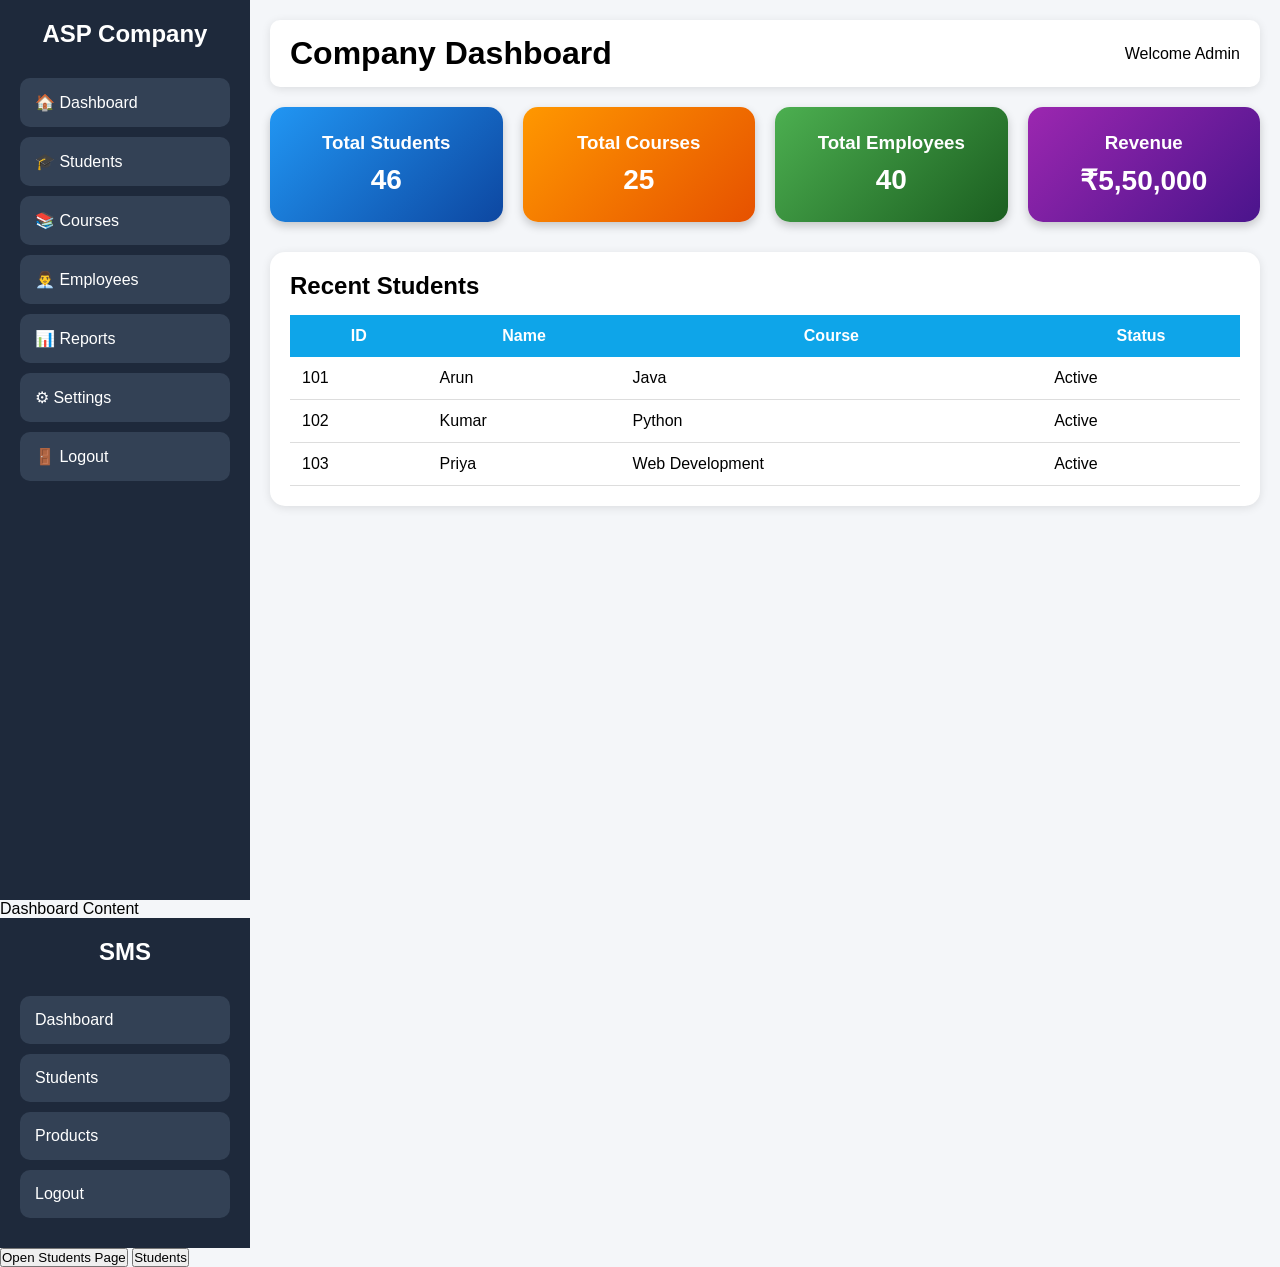
<file: index.html>
<!DOCTYPE html>
<html lang="en">
<head>

    <meta charset="UTF-8">

    <meta name="viewport"
    content="width=device-width, initial-scale=1.0">

    <title>ASP Course Management System</title>

    <script>

        window.onload = function(){

            window.location.href = "dashboard.html";

        };

    </script>

</head>
<body>

    <h2 style="text-align:center; margin-top:100px;">

        Loading Dashboard...

    </h2>

</body>
</html>
</file>
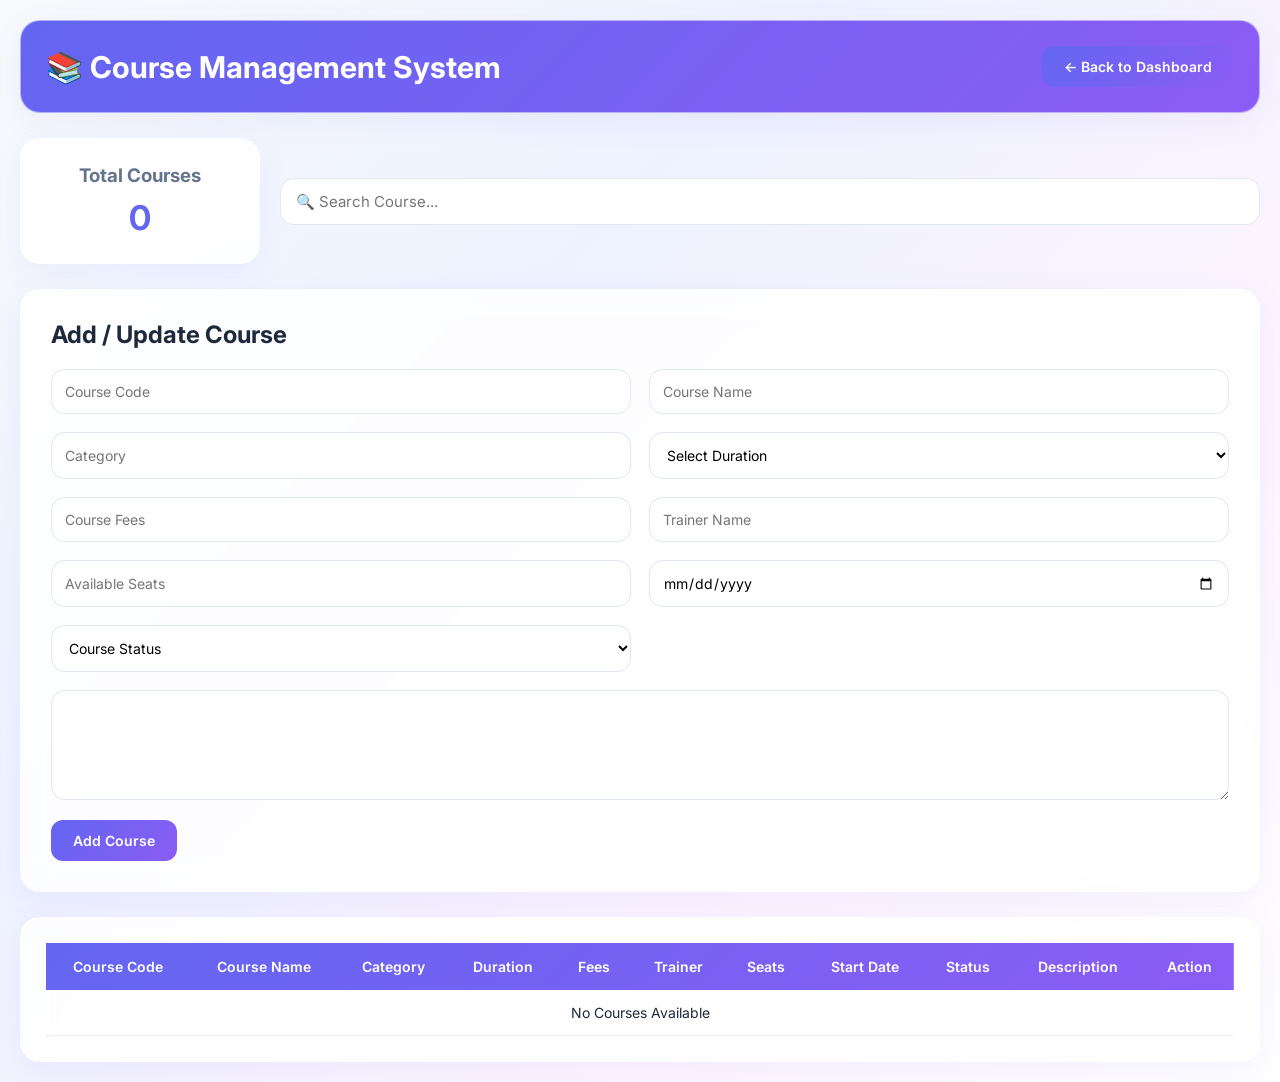
<file: course.html>
<!DOCTYPE html>
<html lang="en">
<head>

    <meta charset="UTF-8">

    <meta name="viewport"
    content="width=device-width, initial-scale=1.0">

    <title>Course Management System</title>

    <link rel="stylesheet" href="course.css">

</head>
<body>

<div class="container">

    <!-- Header -->

    <div class="header">

        <h1>📚 Course Management System</h1>

        <button
        class="dashboard-btn"
        onclick="goDashboard()">

            ← Back to Dashboard

        </button>

    </div>

    <!-- Statistics Section -->

    <div class="stats">

        <div class="stat-card">

            <h3>Total Courses</h3>

            <p id="totalCourses">0</p>

        </div>

        <div class="search-box">

            <input
            type="text"
            id="search"
            placeholder="🔍 Search Course..."
            onkeyup="searchCourse()">

        </div>

    </div>

    <!-- Course Form -->

    <div class="form-box">

        <h2>Add / Update Course</h2>

        <div class="form-grid">

            <input
            type="text"
            id="courseCode"
            placeholder="Course Code">

            <input
            type="text"
            id="courseName"
            placeholder="Course Name">

            <input
            type="text"
            id="category"
            placeholder="Category">

            <select id="duration">

                <option value="">
                    Select Duration
                </option>

                <option>
                    1 Month
                </option>

                <option>
                    3 Months
                </option>

                <option>
                    6 Months
                </option>

                <option>
                    1 Year
                </option>

            </select>

            <input
            type="number"
            id="fees"
            placeholder="Course Fees">

            <input
            type="text"
            id="trainer"
            placeholder="Trainer Name">

            <input
            type="number"
            id="seats"
            placeholder="Available Seats">

            <input
            type="date"
            id="startDate">

            <select id="status">

                <option value="">
                    Course Status
                </option>

                <option>
                    Active
                </option>

                <option>
                    Closed
                </option>

            </select>

            <textarea
            id="description"
            placeholder="Course Description">
            </textarea>

        </div>

        <button
        id="courseBtn"
        class="add-btn"
        onclick="addCourse()">

            Add Course

        </button>

    </div>

    <!-- Course Table -->

    <div class="table-box">

        <table>

            <thead>

                <tr>

                    <th>Course Code</th>

                    <th>Course Name</th>

                    <th>Category</th>

                    <th>Duration</th>

                    <th>Fees</th>

                    <th>Trainer</th>

                    <th>Seats</th>

                    <th>Start Date</th>

                    <th>Status</th>

                    <th>Description</th>

                    <th>Action</th>

                </tr>

            </thead>

            <tbody id="courseTable">

                <!-- Dynamic Data -->

            </tbody>

        </table>

    </div>

</div>

<script src="course.js"></script>

</body>
</html>
</file>
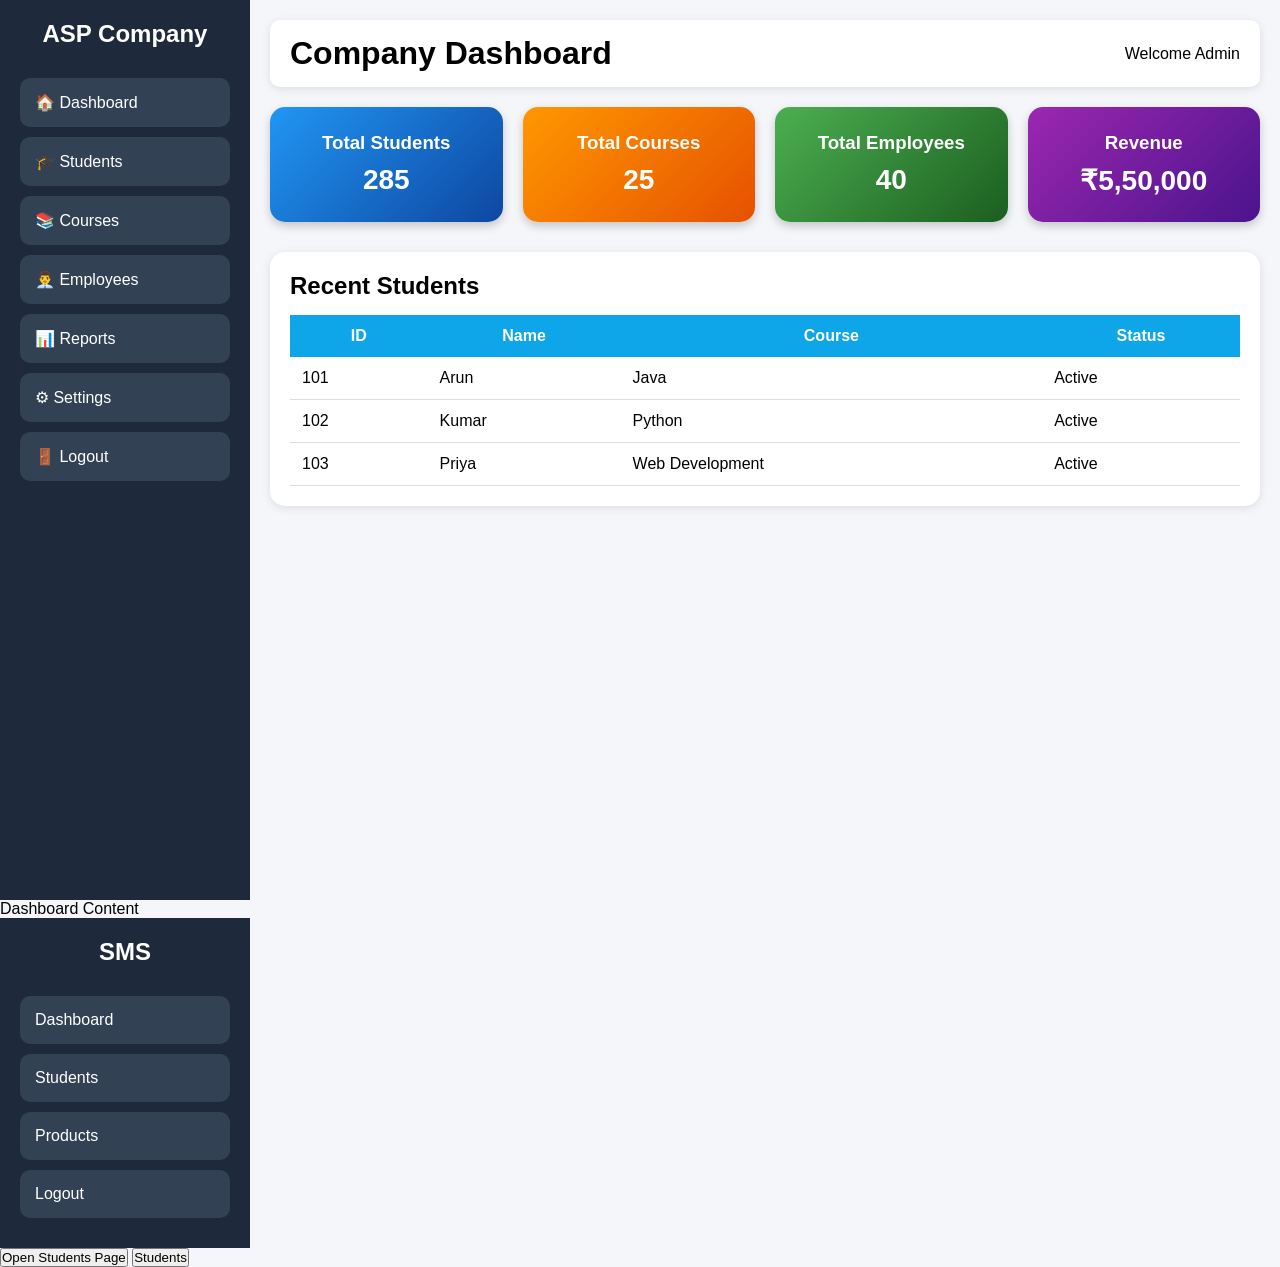
<file: dashboard.html>
<!DOCTYPE html>
<html lang="en">
<head>
    <meta charset="UTF-8">
    <meta name="viewport" content="width=device-width, initial-scale=1.0">
    <title>ASP Company Dashboard</title>
    <link rel="stylesheet" href="dashboard.css">
</head>
<body>

<div class="container">

    <!-- Sidebar -->
    <div class="sidebar">
        <h2>ASP Company</h2>

        <ul>
            <li onclick="showPage('dashboard')">🏠 Dashboard</li>
            <li onclick="window.location.href='students.html'">
    🎓 Students
</li>
<li>
    <a href="course.html">
        📚 Courses
    </a>
</li>
<li>
    <a href="employees.html">
        👨‍💼 Employees
    </a>
</li>
    <li>
    <a href="reports.html">
        📊 Reports
    </a>
</li>
</li>
    <li>
    <a href="settings.html">
        ⚙ Settings
    </a>
</li>
            
            <li onclick="logout()">🚪 Logout</li>
        </ul>
    </div>

    <!-- Main Content -->
    <div class="main">

        <div class="navbar">
            <h1>Company Dashboard</h1>
            <div class="user">
                Welcome Admin
            </div>
        </div>

        <!-- Cards -->
       <div class="cards">

    <div class="card student-card">
        <h3>Total Students</h3>
        <p id="studentCount">500</p>
    </div>

    <div class="card course-card">
        <h3>Total Courses</h3>
        <p id="courses">25</p>
    </div>

    <div class="card employee-card">
        <h3>Total Employees</h3>
        <p id="employees">40</p>
    </div>

    <div class="card revenue-card">
        <h3>Revenue</h3>
        <p>₹5,50,000</p>
    </div>

</div>
        <!-- Table -->
        <div class="table-section">
            <h2>Recent Students</h2>

            <table>
                <tr>
                    <th>ID</th>
                    <th>Name</th>
                    <th>Course</th>
                    <th>Status</th>
                </tr>

                <tr>
                    <td>101</td>
                    <td>Arun</td>
                    <td>Java</td>
                    <td>Active</td>
                </tr>

                <tr>
                    <td>102</td>
                    <td>Kumar</td>
                    <td>Python</td>
                    <td>Active</td>
                </tr>

                <tr>
                    <td>103</td>
                    <td>Priya</td>
                    <td>Web Development</td>
                    <td>Active</td>
                </tr>

            </table>
        </div>

    </div>

</div>
<div id="dashboard" class="page active">
    Dashboard Content
</div>

<div id="students" class="page">
    Students Content
</div>

<div id="courses" class="page">
    Courses Content
</div>

<div id="employees" class="page">
    Employees Content
</div>

<div id="reports" class="page">
    Reports Content
</div>

<div id="settings" class="page">
    Settings Content
</div>
<div class="sidebar">

    <h2>SMS</h2>

    <ul>

        <li>
            <a href="dashboard.html">
                Dashboard
            </a>
        </li>

        <li>
            <a href="students.html">
                Students
            </a>
        </li>

        <li>
            <a href="products.html">
                Products
            </a>
        </li>

        <li>
            <a href="#" onclick="logout()">
                Logout
            </a>
        </li>

    </ul>

</div>
<button onclick="window.location.href='students.html'">
    Open Students Page
</button>
<button onclick="openStudents()">
    Students
</button>
<script src="dashboard.js"></script>

</body>
</html>
</file>
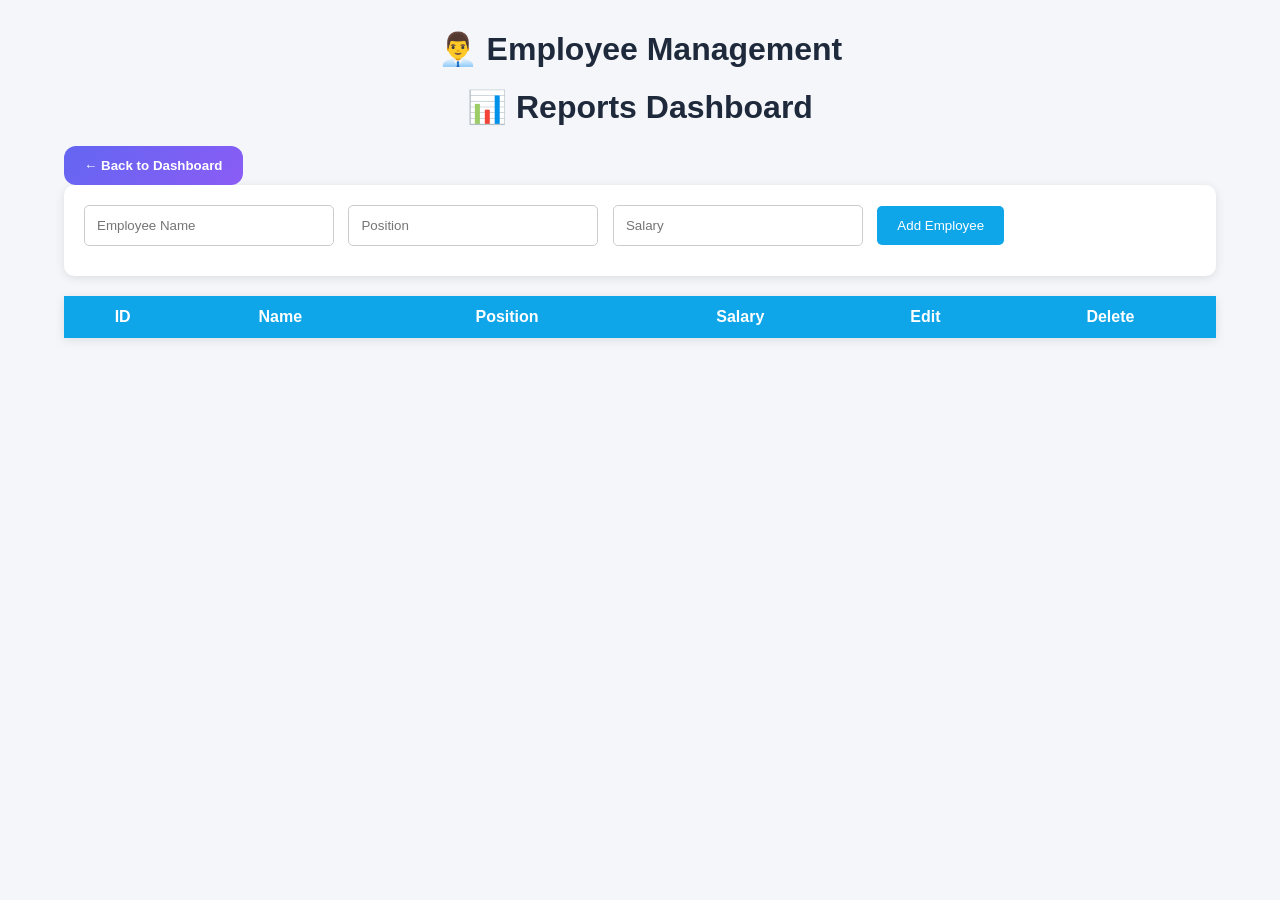
<file: employees.html>
<!DOCTYPE html>
<html>
<head>
    <title>Employee Management</title>
    <link rel="stylesheet" href="employees.css">
</head>
<body>

<div class="container">

    <h1>👨‍💼 Employee Management</h1>
     <!-- Header -->

    <div class="header">

        <h1>📊 Reports Dashboard</h1>

        <button
        class="dashboard-btn"
        onclick="goDashboard()">

            ← Back to Dashboard

        </button>

    <div class="form-box">

        <input
        type="text"
        id="empName"
        placeholder="Employee Name">

        <input
        type="text"
        id="empPosition"
        placeholder="Position">

        <input
        type="number"
        id="empSalary"
        placeholder="Salary">

        <button id="saveBtn" onclick="saveEmployee()">
            Add Employee
        </button>

    </div>

    <table>

        <thead>
            <tr>
                <th>ID</th>
                <th>Name</th>
                <th>Position</th>
                <th>Salary</th>
                <th>Edit</th>
                <th>Delete</th>
            </tr>
        </thead>

        <tbody id="employeeTable">

        </tbody>

    </table>

</div>

<script src="employees.js"></script>

</body>
</html>
</file>
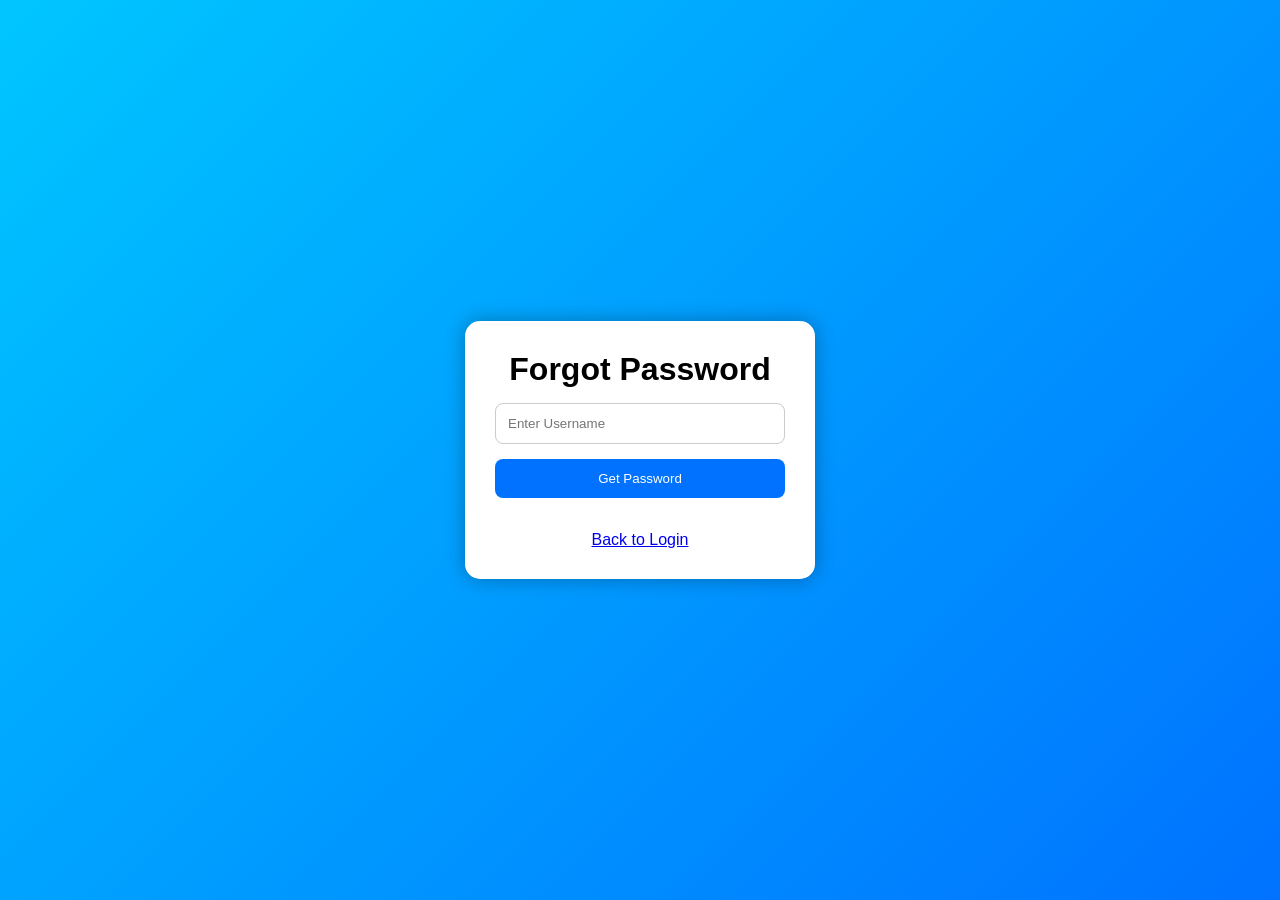
<file: forgot.html>
<!DOCTYPE html>
<html lang="en">
<head>
    <meta charset="UTF-8">
    <meta name="viewport" content="width=device-width, initial-scale=1.0">
    <title>Forgot Password</title>

    <link rel="stylesheet" href="forgot.css">
</head>
<body>

<div class="container">

    <div class="forgot-box">

        <h1>Forgot Password</h1>

        <input
        type="text"
        id="username"
        placeholder="Enter Username">

        <button onclick="recoverPassword()">
            Get Password
        </button>

        <p id="result"></p>

        <br>

        <a href="login.html">
            Back to Login
        </a>

    </div>

</div>

<script src="forgot.js"></script>

</body>
</html>
</file>
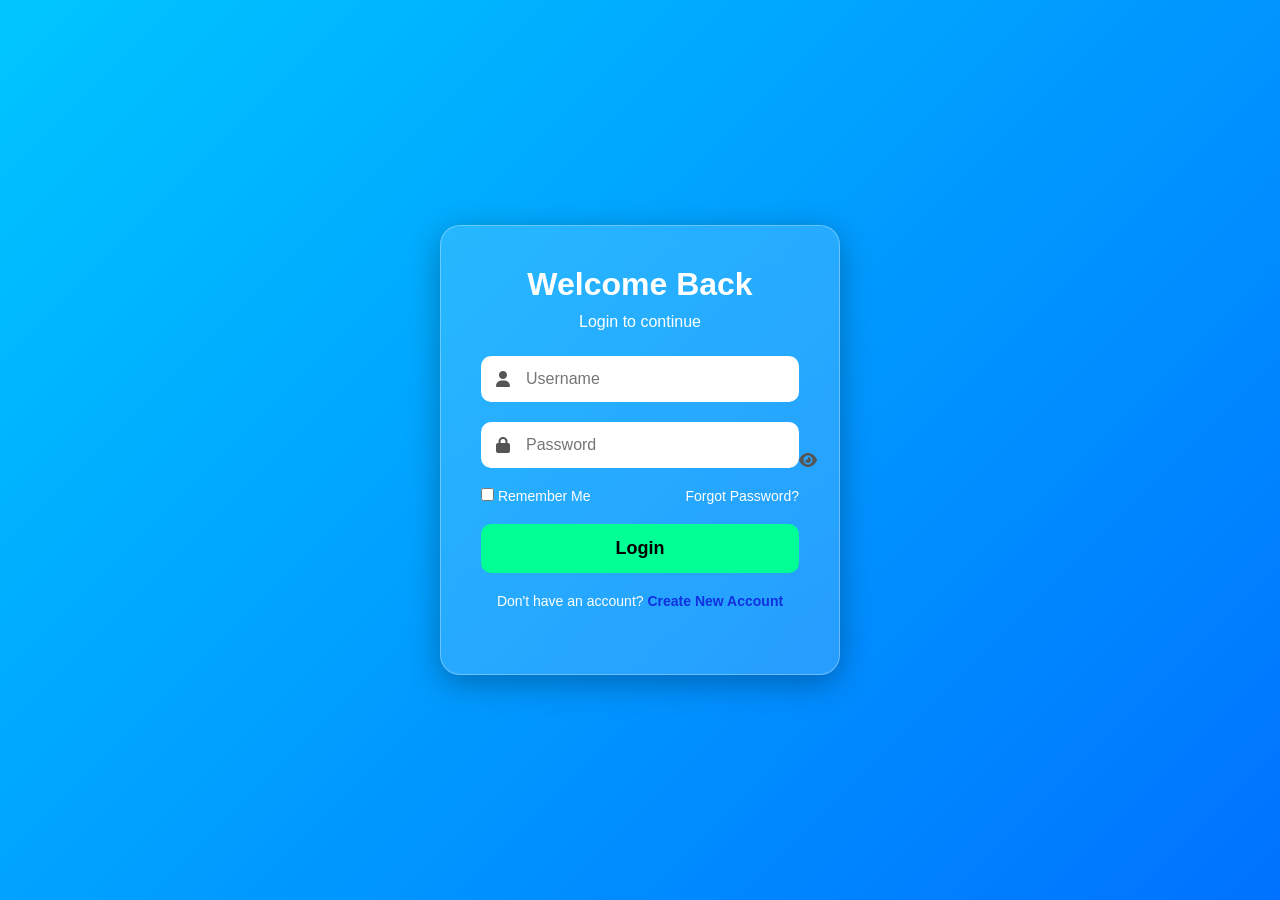
<file: login.html>
<!DOCTYPE html>
<html lang="en">
<head>
    <meta charset="UTF-8">
    <meta name="viewport" content="width=device-width, initial-scale=1.0">
    <title>Advanced Login</title>
    <link rel="stylesheet" href="login.css">
    <link rel="stylesheet"
    href="https://cdnjs.cloudflare.com/ajax/libs/font-awesome/6.5.1/css/all.min.css">
    
</head>

<body>

    <div class="login-box">

        <h1>Welcome Back</h1>
        <p>Login to continue</p>

        <form id="loginForm">

            <div class="input-box">
                <i class="fa-solid fa-user"></i>
                <input
                type="text"
                id="username"
                placeholder="Username"
                required>
            </div>

            <div class="input-box">
                <i class="fa-solid fa-lock"></i>
                <input
                type="password"
                id="password"
                placeholder="Password"
                required>

                <span id="togglePassword">
                    <i class="fa-solid fa-eye"></i>
                </span>
            </div>

            <div class="options">
                <label>
                    <input type="checkbox" id="remember">
                    Remember Me
                </label>
                <a href="forgot.html">
    Forgot Password?
</a>
            </div>

           <button type="submit">
    Login
</button>

<div class="register-link">
    <p>
        Don't have an account?
        <a href="register.html">Create New Account</a>
    </p>
</div>

<p id="message"></p>

</form>

</div>

<script src="login.js"></script>

</body>
</html>
</file>
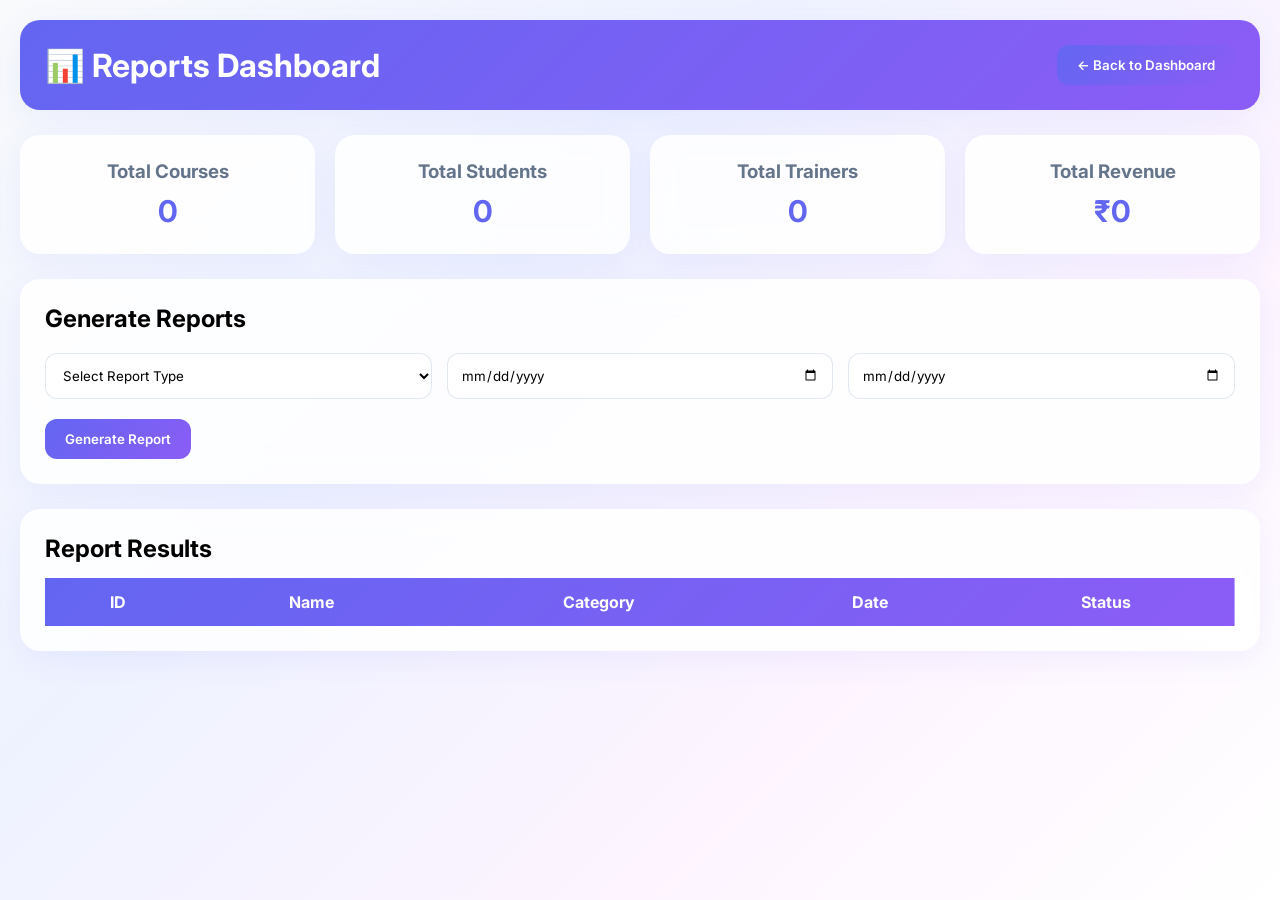
<file: reports.html>
<!DOCTYPE html>
<html lang="en">
<head>

    <meta charset="UTF-8">

    <meta name="viewport"
    content="width=device-width, initial-scale=1.0">

    <title>Reports Management</title>

    <link rel="stylesheet" href="reports.css">

</head>
<body>

<div class="container">

    <!-- Header -->

    <div class="header">

        <h1>📊 Reports Dashboard</h1>

        <button
        class="dashboard-btn"
        onclick="goDashboard()">

            ← Back to Dashboard

        </button>

    </div>

    <!-- Summary Cards -->

    <div class="stats">

        <div class="stat-card">

            <h3>Total Courses</h3>

            <p id="totalCourses">0</p>

        </div>

        <div class="stat-card">

            <h3>Total Students</h3>

            <p id="totalStudents">0</p>

        </div>

        <div class="stat-card">

            <h3>Total Trainers</h3>

            <p id="totalTrainers">0</p>

        </div>

        <div class="stat-card">

            <h3>Total Revenue</h3>

            <p id="totalRevenue">₹0</p>

        </div>

    </div>

    <!-- Report Filters -->

    <div class="report-box">

        <h2>Generate Reports</h2>

        <div class="filter-grid">

            <select id="reportType">

                <option value="">
                    Select Report Type
                </option>

                <option>
                    Course Report
                </option>

                <option>
                    Student Report
                </option>

                <option>
                    Trainer Report
                </option>

                <option>
                    Revenue Report
                </option>

            </select>

            <input
            type="date"
            id="fromDate">

            <input
            type="date"
            id="toDate">

        </div>

        <button
        class="generate-btn"
        onclick="generateReport()">

            Generate Report

        </button>

    </div>

    <!-- Report Table -->

    <div class="table-box">

        <h2>Report Results</h2>

        <table>

            <thead>

                <tr>

                    <th>ID</th>

                    <th>Name</th>

                    <th>Category</th>

                    <th>Date</th>

                    <th>Status</th>

                </tr>

            </thead>

            <tbody id="reportTable">

            </tbody>

        </table>

    </div>

</div>

<script src="reports.js"></script>

</body>
</html>
</file>
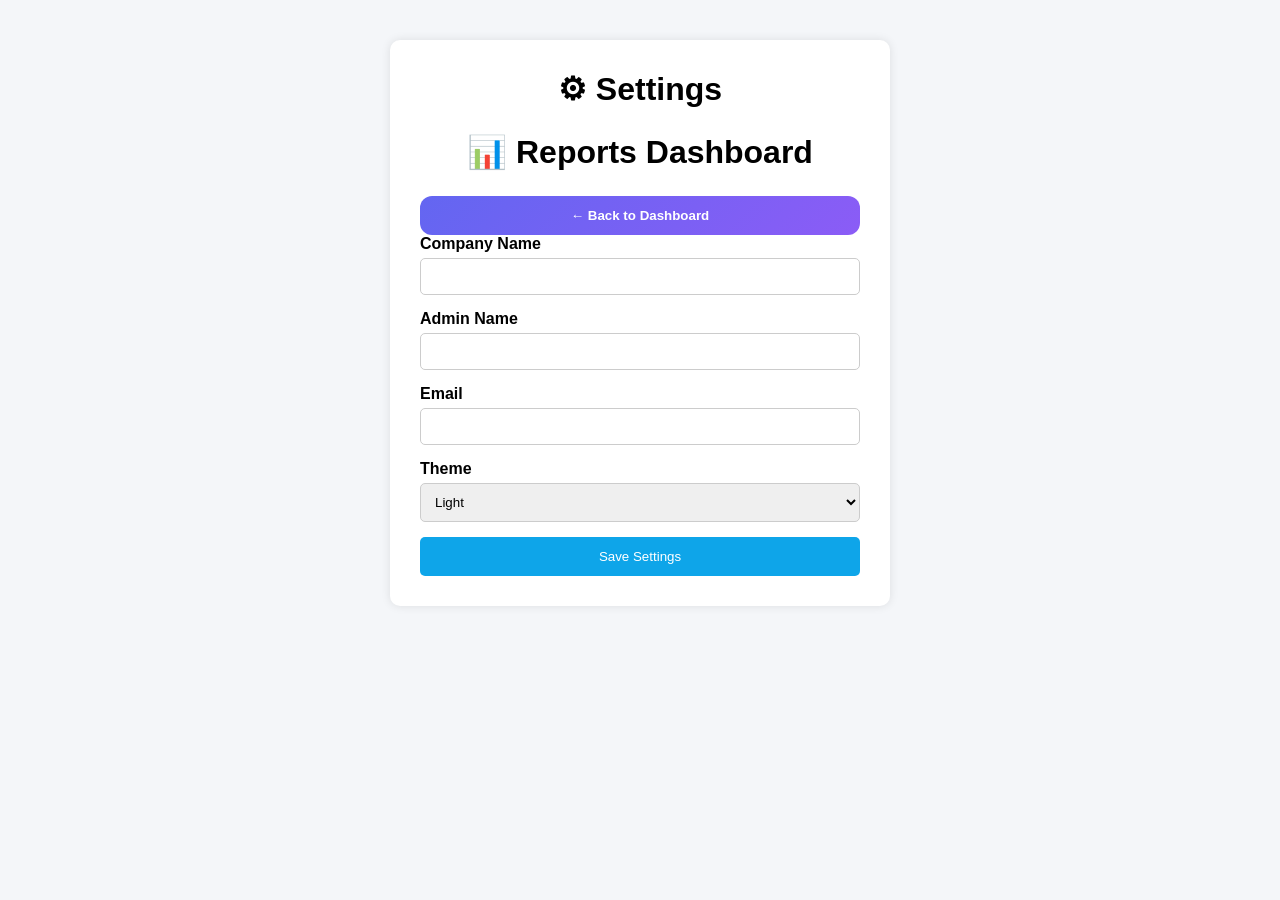
<file: settings.html>
<!DOCTYPE html>
<html lang="en">
<head>
    <meta charset="UTF-8">
    <meta name="viewport" content="width=device-width, initial-scale=1.0">
    <title>Settings</title>
    <link rel="stylesheet" href="settings.css">
</head>
<body>

<div class="settings-container">

    <h1>⚙ Settings</h1>
    <!-- Header -->

    <div class="header">

        <h1>📊 Reports Dashboard</h1>

        <button
        class="dashboard-btn"
        onclick="goDashboard()">

            ← Back to Dashboard

        </button>

    <div class="form-group">
        <label>Company Name</label>
        <input type="text" id="companyName">
    </div>

    <div class="form-group">
        <label>Admin Name</label>
        <input type="text" id="adminName">
    </div>

    <div class="form-group">
        <label>Email</label>
        <input type="email" id="email">
    </div>

    <div class="form-group">
        <label>Theme</label>

        <select id="theme">
            <option value="light">Light</option>
            <option value="dark">Dark</option>
        </select>
    </div>

    <button onclick="saveSettings()">
        Save Settings
    </button>

</div>

<script src="settings.js"></script>

</body>
</html>
</file>
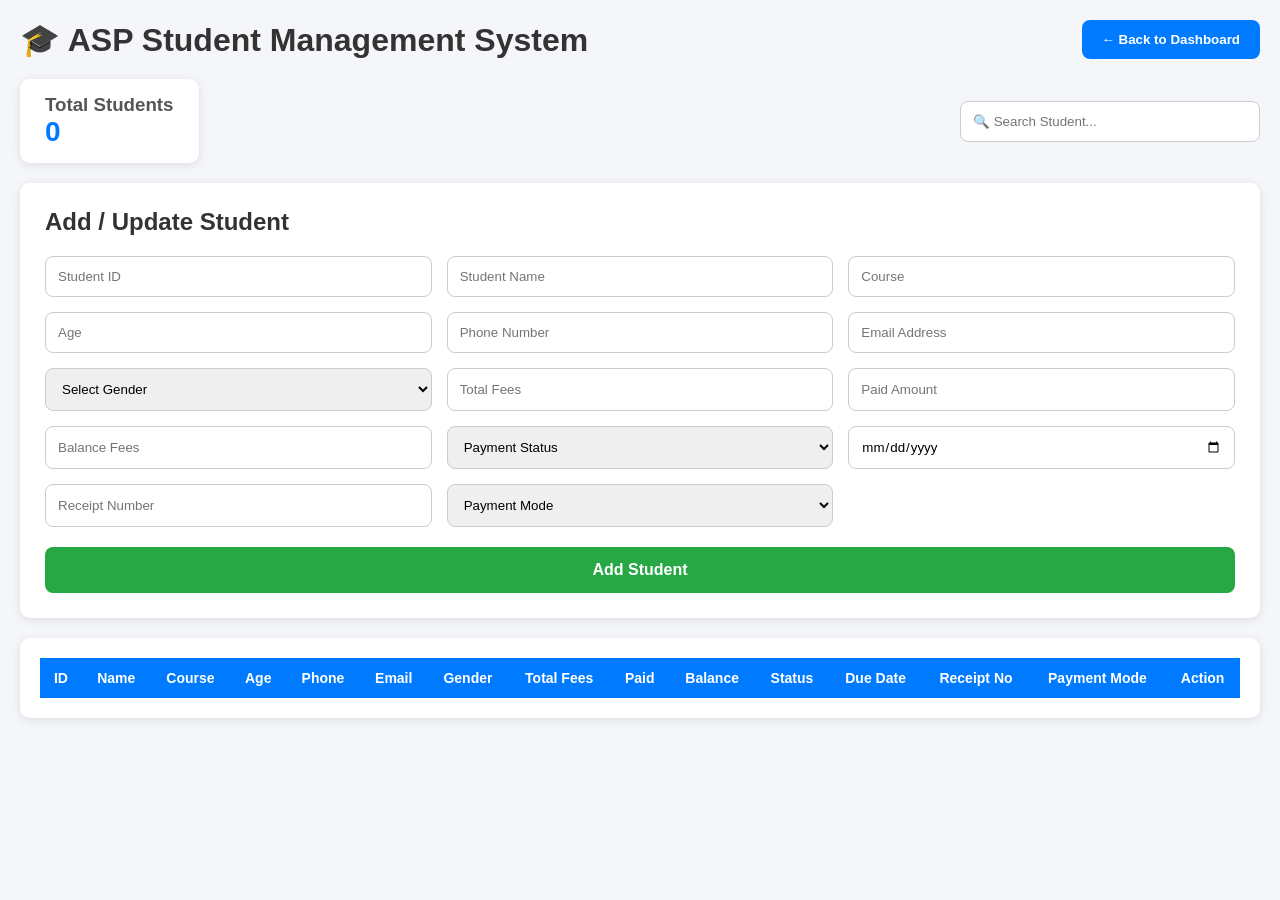
<file: students.html>
<!DOCTYPE html>
<html lang="en">
<head>
<meta charset="UTF-8">
<meta name="viewport" content="width=device-width, initial-scale=1.0">
<title>ASP Student Management System</title>

<link rel="stylesheet" href="students.css">
</head>
<body>

<div class="container">

    <!-- Header -->
    <div class="header">
        <h1>🎓 ASP Student Management System</h1>

        <button class="dashboard-btn"
        onclick="goDashboard()">
            ← Back to Dashboard
        </button>
    </div>

    <!-- Stats -->
    <div class="stats">

        <div class="stat-card">
            <h3>Total Students</h3>
            <p id="totalStudents">0</p>
        </div>

        <div class="search-box">
            <input
            type="text"
            id="search"
            placeholder="🔍 Search Student..."
            onkeyup="searchStudent()">
        </div>

    </div>

    <!-- Student Form -->
    <div class="form-box">

        <h2>Add / Update Student</h2>

        <div class="form-grid">

            <input
            type="number"
            id="studentId"
            placeholder="Student ID">

            <input
            type="text"
            id="name"
            placeholder="Student Name">

            <input
            type="text"
            id="course"
            placeholder="Course">

            <input
            type="number"
            id="age"
            placeholder="Age">

            <input
            type="text"
            id="phone"
            placeholder="Phone Number">

            <input
            type="email"
            id="email"
            placeholder="Email Address">

            <select id="gender">
                <option value="">
                    Select Gender
                </option>

                <option>
                    Male
                </option>

                <option>
                    Female
                </option>

                <option>
                    Other
                </option>
            </select>

            <!-- Fees Details -->

            <input
            type="number"
            id="fees"
            placeholder="Total Fees"
            oninput="calculateBalance()">

            <input
            type="number"
            id="paidAmount"
            placeholder="Paid Amount"
            oninput="calculateBalance()">

            <input
            type="number"
            id="balance"
            placeholder="Balance Fees"
            readonly>

            <select id="status">

                <option value="">
                    Payment Status
                </option>

                <option>
                    Paid
                </option>

                <option>
                    Part Payment
                </option>

                <option>
                    Pending
                </option>

                <option>
                    Unpaid
                </option>

                <option>
                    Overdue
                </option>

            </select>

            <input
            type="date"
            id="dueDate">

            <input
            type="text"
            id="receiptNo"
            placeholder="Receipt Number">

            <select id="paymentMode">

                <option value="">
                    Payment Mode
                </option>

                <option>
                    Cash
                </option>

                <option>
                    UPI
                </option>

                <option>
                    Bank Transfer
                </option>

                <option>
                    Card
                </option>

            </select>

        </div>

        <button
        id="studentBtn"
        class="add-btn"
        onclick="addStudent()">
            Add Student
        </button>

    </div>

    <!-- Students Table -->

    <div class="table-box">

        <table>

            <thead>

                <tr>

                    <th>ID</th>
                    <th>Name</th>
                    <th>Course</th>
                    <th>Age</th>
                    <th>Phone</th>
                    <th>Email</th>
                    <th>Gender</th>

                    <th>Total Fees</th>
                    <th>Paid</th>
                    <th>Balance</th>

                    <th>Status</th>
                    <th>Due Date</th>
                    <th>Receipt No</th>
                    <th>Payment Mode</th>

                    <th>Action</th>

                </tr>

            </thead>

            <tbody id="studentTable">

            </tbody>

        </table>

    </div>

</div>

<script src="students.js"></script>

</body>
</html>
</file>
<file: course.css>
/* =========================
   Google Font
========================= */

@import url('https://fonts.googleapis.com/css2?family=Inter:wght@400;500;600;700&display=swap');

/* =========================
   Global Styles
========================= */

*{
    margin:0;
    padding:0;
    box-sizing:border-box;
    font-family:'Inter',sans-serif;
}

body{
    min-height:100vh;
    padding:20px;

    background:linear-gradient(
        135deg,
        #f8fafc 0%,
        #eef2ff 35%,
        #fdf4ff 70%,
        #ffffff 100%
    );

    color:#1e293b;
}

/* =========================
   Container
========================= */

.container{
    max-width:1400px;
    margin:auto;
}

/* =========================
   Glassmorphism Cards
========================= */

.header,
.stat-card,
.form-box,
.table-box{

    background:rgba(255,255,255,0.85);

    backdrop-filter:blur(15px);

    -webkit-backdrop-filter:blur(15px);

    border:1px solid rgba(255,255,255,0.5);

    border-radius:20px;

    box-shadow:
    0 8px 32px rgba(99,102,241,0.08);
}

/* =========================
   Header
========================= */

.header{

    display:flex;

    justify-content:space-between;

    align-items:center;

    padding:25px;

    margin-bottom:25px;

    background:linear-gradient(
        135deg,
        #6366f1,
        #8b5cf6
    );
}

.header h1{

    color:white;

    font-size:30px;

    font-weight:700;
}

/* =========================
   Buttons
========================= */

.dashboard-btn,
.add-btn{

    background:linear-gradient(
        135deg,
        #6366f1,
        #8b5cf6
    );

    color:white;

    border:none;

    border-radius:12px;

    padding:12px 22px;

    cursor:pointer;

    font-size:14px;

    font-weight:600;

    transition:0.3s;
}

.dashboard-btn:hover,
.add-btn:hover{

    transform:translateY(-2px);

    box-shadow:
    0 10px 25px rgba(99,102,241,0.25);
}

.add-btn{
    margin-top:20px;
}

/* =========================
   Stats
========================= */

.stats{

    display:flex;

    gap:20px;

    margin-bottom:25px;

    align-items:center;
}

.stat-card{

    min-width:240px;

    text-align:center;

    padding:25px;
}

.stat-card h3{

    color:#64748b;

    margin-bottom:10px;
}

.stat-card p{

    font-size:34px;

    font-weight:700;

    color:#6366f1;
}

.search-box{

    flex:1;
}

.search-box input{

    width:100%;

    padding:14px 16px;

    border:none;

    border-radius:14px;

    outline:none;

    background:white;

    font-size:15px;

    box-shadow:
    inset 0 0 0 1px #e2e8f0;
}

.search-box input:focus{

    box-shadow:
    0 0 0 3px rgba(99,102,241,0.15);
}

/* =========================
   Form Section
========================= */

.form-box{

    padding:30px;

    margin-bottom:25px;
}

.form-box h2{

    margin-bottom:20px;

    color:#1e293b;
}

.form-grid{

    display:grid;

    grid-template-columns:repeat(2,1fr);

    gap:18px;
}

.form-grid input,
.form-grid select,
.form-grid textarea{

    width:100%;

    padding:14px;

    border:none;

    border-radius:14px;

    background:white;

    font-size:14px;

    outline:none;

    transition:0.3s;

    box-shadow:
    inset 0 0 0 1px #e2e8f0;
}

.form-grid input:focus,
.form-grid select:focus,
.form-grid textarea:focus{

    box-shadow:
    0 0 0 3px rgba(99,102,241,0.15);
}

.form-grid textarea{

    grid-column:1 / -1;

    min-height:110px;

    resize:vertical;
}

/* =========================
   Table
========================= */

.table-box{

    padding:25px;

    overflow-x:auto;
}

table{

    width:100%;

    border-collapse:collapse;

    min-width:1000px;
}

thead{

    background:linear-gradient(
        135deg,
        #6366f1,
        #8b5cf6
    );

    color:white;
}

th{

    padding:15px;

    font-size:14px;

    font-weight:600;
}

td{

    padding:14px;

    border-bottom:1px solid #eef2ff;

    text-align:center;

    font-size:14px;
}

tbody tr{

    transition:0.3s;
}

tbody tr:hover{

    background:#f5f3ff;
}

/* =========================
   Action Buttons
========================= */

.edit-btn{

    background:#f59e0b;

    color:white;

    border:none;

    padding:8px 14px;

    border-radius:8px;

    cursor:pointer;

    margin-right:5px;
}

.edit-btn:hover{

    background:#d97706;
}

.delete-btn{

    background:#ef4444;

    color:white;

    border:none;

    padding:8px 14px;

    border-radius:8px;

    cursor:pointer;
}

.delete-btn:hover{

    background:#dc2626;
}

/* =========================
   Status
========================= */

.active{

    color:#22c55e;

    font-weight:600;
}

.closed{

    color:#ef4444;

    font-weight:600;
}

/* =========================
   Responsive
========================= */

@media(max-width:992px){

    .form-grid{

        grid-template-columns:1fr;
    }

    .stats{

        flex-direction:column;
    }

    .stat-card{

        width:100%;
    }
}

@media(max-width:768px){

    .header{

        flex-direction:column;

        text-align:center;

        gap:15px;
    }

    .header h1{

        font-size:24px;
    }

    .dashboard-btn,
    .add-btn{

        width:100%;
    }
}
</file>
<file: dashboard.css>
*{
    margin:0;
    padding:0;
    box-sizing:border-box;
    font-family:Arial, sans-serif;
}

body{
    background:#f4f6f9;
}

.container{
    display:flex;
    min-height:100vh;
}

.sidebar{
    width:250px;
    background:#1e293b;
    color:white;
    padding:20px;
}

.sidebar h2{
    text-align:center;
    margin-bottom:30px;
}

.sidebar ul{
    list-style:none;
}

.sidebar ul li{
    padding:15px;
    margin:10px 0;
    background:#334155;
    border-radius:10px;
    cursor:pointer;
    transition:0.3s;
}
.sidebar ul li a{
    color:white;
    text-decoration:none;
    display:block;
}

.sidebar ul li:hover{
    background:#34495e;
    border-radius:8px;
}

.main{
    flex:1;
    padding:20px;
}

.navbar{
    background:white;
    padding:15px 20px;
    border-radius:10px;
    display:flex;
    justify-content:space-between;
    align-items:center;
    box-shadow:0 2px 10px rgba(0,0,0,0.1);
}

.cards{
    display:grid;
    grid-template-columns:repeat(auto-fit,minmax(220px,1fr));
    gap:20px;
    margin-top:20px;
}



.card:hover{
    transform:translateY(-5px);
}



.table-section{
    background:white;
    margin-top:30px;
    padding:20px;
    border-radius:15px;
    box-shadow:0 2px 10px rgba(0,0,0,0.1);
}

table{
    width:100%;
    border-collapse:collapse;
    margin-top:15px;
}

table th{
    background:#0ea5e9;
    color:white;
    padding:12px;
}

table td{
    padding:12px;
    border-bottom:1px solid #ddd;
}

table tr:hover{
    background:#f1f5f9;
}
.page{
    display:none;
}

.page.active{
    display:block;
}
.cards{
    display:grid;
    grid-template-columns:repeat(4,1fr);
    gap:20px;
    margin:20px 0;
}

.card{
    padding:25px;
    border-radius:15px;
    color:white;
    text-align:center;
    box-shadow:0 4px 10px rgba(0,0,0,0.2);
}

.student-card{
    background:linear-gradient(135deg,#2196f3,#0d47a1);
}

.course-card{
    background:linear-gradient(135deg,#ff9800,#e65100);
}

.employee-card{
    background:linear-gradient(135deg,#4caf50,#1b5e20);
}

.revenue-card{
    background:linear-gradient(135deg,#9c27b0,#4a148c);
}

.card h3{
    margin-bottom:10px;
}

.card p{
    font-size:28px;
    font-weight:bold;
}
</file>
<file: employees.css>
*{
    margin:0;
    padding:0;
    box-sizing:border-box;
    font-family:Arial,sans-serif;
}

body{
    background:#f4f6f9;
}

.container{
    width:90%;
    margin:30px auto;
}

h1{
    text-align:center;
    color:#1e293b;
    margin-bottom:20px;
}

.form-box{
    background:white;
    padding:20px;
    border-radius:10px;
    margin-bottom:20px;
    box-shadow:0 2px 10px rgba(0,0,0,0.1);
}

input{
    width:250px;
    padding:12px;
    margin-right:10px;
    margin-bottom:10px;
    border:1px solid #ccc;
    border-radius:5px;
}

button{
    padding:12px 20px;
    border:none;
    border-radius:5px;
    color:white;
    cursor:pointer;
}

#saveBtn{
    background:#0ea5e9;
}

.edit-btn{
    background:orange;
}

.delete-btn{
    background:red;
}

table{
    width:100%;
    border-collapse:collapse;
    background:white;
    box-shadow:0 2px 10px rgba(0,0,0,0.1);
}

th{
    background:#0ea5e9;
    color:white;
    padding:12px;
}

td{
    border-bottom:1px solid #ddd;
    padding:12px;
    text-align:center;
}
/* Buttons */

.dashboard-btn,
.generate-btn{
    background:linear-gradient(
        135deg,
        #6366f1,
        #8b5cf6
    );

    color:white;
    border:none;
    padding:12px 20px;
    border-radius:12px;
    cursor:pointer;
    font-weight:600;
}

.dashboard-btn:hover,
.generate-btn:hover{
    transform:translateY(-2px);
}
</file>
<file: forgot.css>
*{
    margin:0;
    padding:0;
    box-sizing:border-box;
    font-family:Arial,sans-serif;
}

body{
    height:100vh;
    display:flex;
    justify-content:center;
    align-items:center;

    background:linear-gradient(
    135deg,
    #00c6ff,
    #0072ff
    );
}

.forgot-box{

    width:350px;

    background:white;

    padding:30px;

    border-radius:15px;

    text-align:center;

    box-shadow:0 0 20px rgba(0,0,0,.3);
}

input{

    width:100%;

    padding:12px;

    margin:15px 0;

    border:1px solid #ccc;

    border-radius:8px;
}

button{

    width:100%;

    padding:12px;

    border:none;

    border-radius:8px;

    background:#0072ff;

    color:white;

    cursor:pointer;
}

#result{
    margin-top:15px;
    font-weight:bold;
}
</file>
<file: login.css>
*{
    margin:0;
    padding:0;
    box-sizing:border-box;
    font-family:'Segoe UI',sans-serif;
}

body{
    height:100vh;
    display:flex;
    justify-content:center;
    align-items:center;

    background:
    linear-gradient(
    135deg,
    #00c6ff,
    #0072ff
    );
}

.login-box{

    width:400px;

    padding:40px;

    background:rgba(255,255,255,0.15);

    backdrop-filter:blur(15px);

    border-radius:20px;

    border:1px solid rgba(255,255,255,0.3);

    box-shadow:
    0 8px 32px rgba(0,0,0,0.3);

    text-align:center;

    color:white;
}

.login-box h1{
    margin-bottom:10px;
}

.login-box p{
    margin-bottom:25px;
}

.input-box{
    position:relative;
    margin-bottom:20px;
}

.input-box i{
    position:absolute;
    left:15px;
    top:15px;
    color:#555;
}

.input-box input{

    width:100%;
    padding:14px 45px;

    border:none;

    border-radius:10px;

    outline:none;

    font-size:16px;
}

#togglePassword{
    position:absolute;
    right:15px;
    top:15px;
    cursor:pointer;
    color:#555;
}

.options{

    display:flex;
    justify-content:space-between;

    margin-bottom:20px;

    font-size:14px;
}

.options a{
    color:white;
    text-decoration:none;
}

button{

    width:100%;

    padding:14px;

    border:none;

    border-radius:10px;

    background:#00ff95;

    color:black;

    font-size:18px;

    font-weight:bold;

    cursor:pointer;

    transition:.3s;
}

button:hover{
    transform:scale(1.03);
}

.register-link{
    text-align:center;
    margin-top:20px;
}

.register-link p{
    color:#fff;
    font-size:14px;
}

.register-link a{
    color:#1130df;
    text-decoration:none;
    font-weight:600;
}

.register-link a:hover{
    text-decoration:underline;
}
#message{
    margin-top:15px;
    font-weight:bold;
}
</file>
<file: reports.css>
@import url('https://fonts.googleapis.com/css2?family=Inter:wght@400;500;600;700&display=swap');

*{
    margin:0;
    padding:0;
    box-sizing:border-box;
    font-family:'Inter',sans-serif;
}

body{
    min-height:100vh;
    padding:20px;

    background:linear-gradient(
        135deg,
        #f8fafc 0%,
        #eef2ff 35%,
        #fdf4ff 70%,
        #ffffff 100%
    );
}

.container{
    max-width:1400px;
    margin:auto;
}

.header,
.stat-card,
.report-box,
.table-box{
    background:rgba(255,255,255,.85);
    backdrop-filter:blur(15px);
    border-radius:20px;
    box-shadow:0 8px 32px rgba(99,102,241,.08);
}

/* Header */

.header{
    display:flex;
    justify-content:space-between;
    align-items:center;
    padding:25px;
    margin-bottom:25px;

    background:linear-gradient(
        135deg,
        #6366f1,
        #8b5cf6
    );
}

.header h1{
    color:white;
}

/* Buttons */

.dashboard-btn,
.generate-btn{
    background:linear-gradient(
        135deg,
        #6366f1,
        #8b5cf6
    );

    color:white;
    border:none;
    padding:12px 20px;
    border-radius:12px;
    cursor:pointer;
    font-weight:600;
}

.dashboard-btn:hover,
.generate-btn:hover{
    transform:translateY(-2px);
}

/* Stats */

.stats{
    display:grid;
    grid-template-columns:repeat(4,1fr);
    gap:20px;
    margin-bottom:25px;
}

.stat-card{
    text-align:center;
    padding:25px;
}

.stat-card h3{
    color:#64748b;
    margin-bottom:10px;
}

.stat-card p{
    color:#6366f1;
    font-size:30px;
    font-weight:700;
}

/* Report Form */

.report-box{
    padding:25px;
    margin-bottom:25px;
}

.report-box h2{
    margin-bottom:20px;
}

.filter-grid{
    display:grid;
    grid-template-columns:repeat(3,1fr);
    gap:15px;
}

.filter-grid select,
.filter-grid input{
    padding:14px;
    border:none;
    border-radius:12px;
    background:white;
    outline:none;
    box-shadow:inset 0 0 0 1px #e2e8f0;
}

.generate-btn{
    margin-top:20px;
}

/* Table */

.table-box{
    padding:25px;
    overflow-x:auto;
}

.table-box h2{
    margin-bottom:15px;
}

table{
    width:100%;
    border-collapse:collapse;
}

thead{
    background:linear-gradient(
        135deg,
        #6366f1,
        #8b5cf6
    );

    color:white;
}

th,
td{
    padding:14px;
    text-align:center;
}

td{
    border-bottom:1px solid #eef2ff;
}

tbody tr:hover{
    background:#f5f3ff;
}

/* Responsive */

@media(max-width:992px){

    .stats{
        grid-template-columns:repeat(2,1fr);
    }

    .filter-grid{
        grid-template-columns:1fr;
    }
}

@media(max-width:768px){

    .header{
        flex-direction:column;
        gap:15px;
        text-align:center;
    }

    .stats{
        grid-template-columns:1fr;
    }

    .dashboard-btn,
    .generate-btn{
        width:100%;
    }
}
</file>
<file: settings.css>
*{
    margin:0;
    padding:0;
    box-sizing:border-box;
    font-family:Arial,sans-serif;
}

body{
    background:#f4f6f9;
}

.settings-container{
    width:500px;
    margin:40px auto;
    background:white;
    padding:30px;
    border-radius:10px;
    box-shadow:0 0 10px rgba(0,0,0,0.1);
}

h1{
    text-align:center;
    margin-bottom:25px;
}

.form-group{
    margin-bottom:15px;
}

label{
    display:block;
    margin-bottom:5px;
    font-weight:bold;
}

input,
select{
    width:100%;
    padding:10px;
    border:1px solid #ccc;
    border-radius:5px;
}

button{
    width:100%;
    padding:12px;
    background:#0ea5e9;
    color:white;
    border:none;
    border-radius:5px;
    cursor:pointer;
}

button:hover{
    background:#0284c7;
}

.dark-mode{
    background:#1e293b;
    color:white;
}

.dark-mode .settings-container{
    background:#334155;
}
/* Buttons */

.dashboard-btn,
.generate-btn{
    background:linear-gradient(
        135deg,
        #6366f1,
        #8b5cf6
    );

    color:white;
    border:none;
    padding:12px 20px;
    border-radius:12px;
    cursor:pointer;
    font-weight:600;
}

.dashboard-btn:hover,
.generate-btn:hover{
    transform:translateY(-2px);
}
</file>
<file: students.css>
*{
    margin:0;
    padding:0;
    box-sizing:border-box;
    font-family:'Segoe UI',sans-serif;
}

body{
    background:#f4f6f9;
    padding:20px;
}

.container{
    max-width:1400px;
    margin:auto;
}

/* Header */

.header{
    display:flex;
    justify-content:space-between;
    align-items:center;
    margin-bottom:20px;
}

.header h1{
    color:#333;
}

.dashboard-btn{
    background:#007bff;
    color:white;
    border:none;
    padding:12px 20px;
    border-radius:8px;
    cursor:pointer;
    font-weight:bold;
}

.dashboard-btn:hover{
    background:#0056b3;
}

/* Stats */

.stats{
    display:flex;
    justify-content:space-between;
    align-items:center;
    margin-bottom:20px;
}

.stat-card{
    background:white;
    padding:15px 25px;
    border-radius:10px;
    box-shadow:0 2px 10px rgba(0,0,0,0.1);
}

.stat-card h3{
    color:#555;
}

.stat-card p{
    font-size:28px;
    font-weight:bold;
    color:#007bff;
}

.search-box input{
    width:300px;
    padding:12px;
    border:1px solid #ccc;
    border-radius:8px;
    outline:none;
}

/* Form */

.form-box{
    background:white;
    padding:25px;
    border-radius:10px;
    margin-bottom:20px;
    box-shadow:0 2px 10px rgba(0,0,0,0.1);
}

.form-box h2{
    margin-bottom:20px;
    color:#333;
}

.form-grid{
    display:grid;
    grid-template-columns:repeat(3,1fr);
    gap:15px;
}

.form-grid input,
.form-grid select{
    padding:12px;
    border:1px solid #ccc;
    border-radius:8px;
    outline:none;
}

.form-grid input:focus,
.form-grid select:focus{
    border-color:#007bff;
}

.add-btn{
    margin-top:20px;
    width:100%;
    padding:14px;
    border:none;
    border-radius:8px;
    background:#28a745;
    color:white;
    font-size:16px;
    font-weight:bold;
    cursor:pointer;
}

.add-btn:hover{
    background:#218838;
}

/* Table */

.table-box{
    background:white;
    padding:20px;
    border-radius:10px;
    overflow-x:auto;
    box-shadow:0 2px 10px rgba(0,0,0,0.1);
}

table{
    width:100%;
    border-collapse:collapse;
}

table th{
    background:#007bff;
    color:white;
    padding:12px;
    font-size:14px;
}

table td{
    padding:10px;
    text-align:center;
    border:1px solid #ddd;
}

table tr:nth-child(even){
    background:#f8f9fa;
}

/* Buttons */

.edit-btn{
    background:#ff9800;
    color:white;
    border:none;
    padding:8px 12px;
    border-radius:5px;
    cursor:pointer;
    margin-right:5px;
}

.edit-btn:hover{
    background:#e68900;
}

.delete-btn{
    background:red;
    color:white;
    border:none;
    padding:8px 12px;
    border-radius:5px;
    cursor:pointer;
}

.delete-btn:hover{
    background:darkred;
}

/* Payment Status Colors */

.paid{
    color:green;
    font-weight:bold;
}

.pending{
    color:orange;
    font-weight:bold;
}

.unpaid{
    color:red;
    font-weight:bold;
}

.part{
    color:#007bff;
    font-weight:bold;
}

.overdue{
    color:#b00020;
    font-weight:bold;
}

/* Responsive */

@media(max-width:1000px){

    .form-grid{
        grid-template-columns:repeat(2,1fr);
    }

}

@media(max-width:700px){

    .header{
        flex-direction:column;
        gap:10px;
    }

    .stats{
        flex-direction:column;
        gap:15px;
    }

    .search-box input{
        width:100%;
    }

    .form-grid{
        grid-template-columns:1fr;
    }

}
</file>
